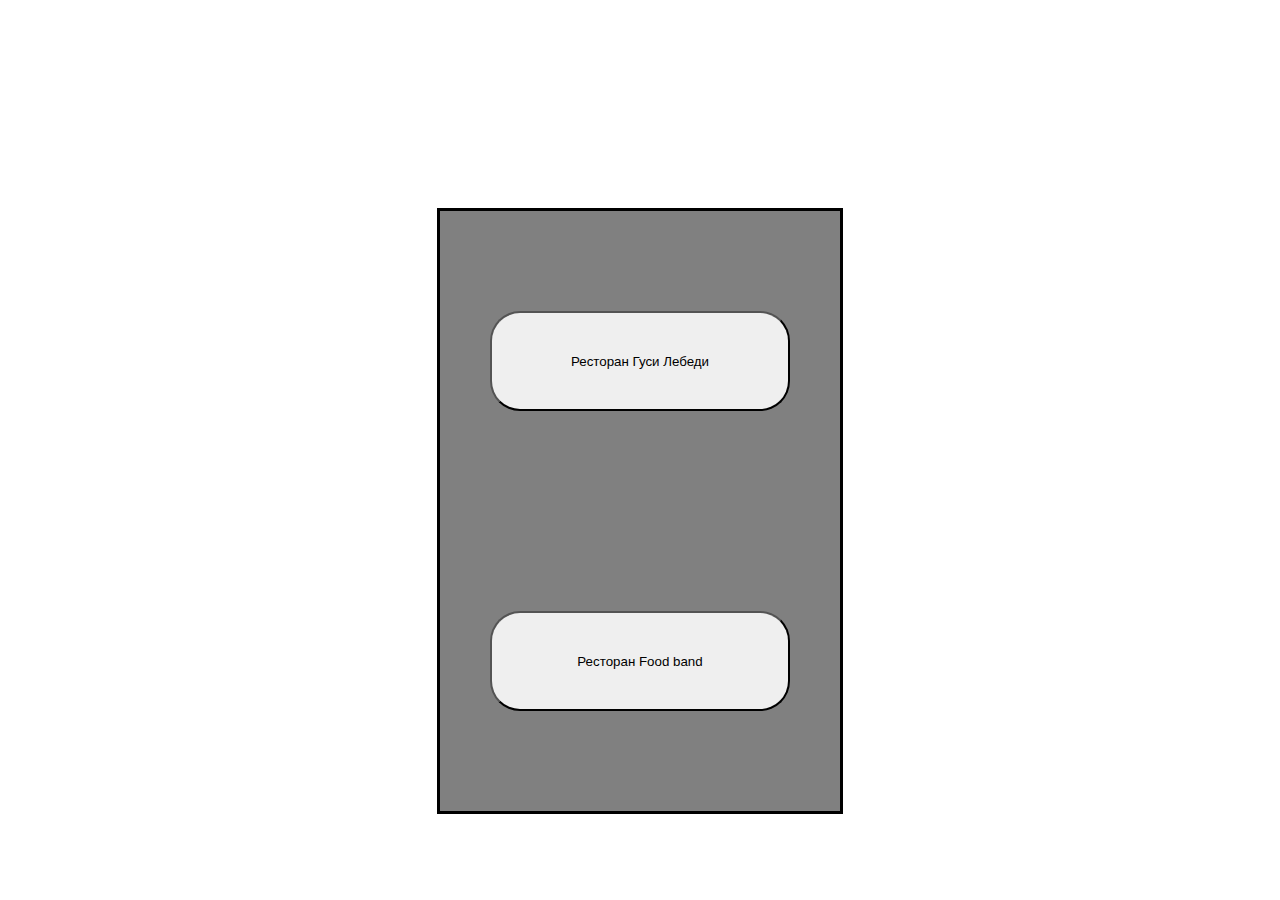
<file: templates/index.html>
<!DOCTYPE html>
<html lang="en">
<head>
    <meta charset="UTF-8">
    <meta http-equiv="X-UA-Compatible" content="IE=edge">
    <link rel="stylesheet" href="../static/css/style.css">
    <meta name="viewport" content="width=device-width, initial-scale=1.0">
    <title>Document</title>
</head>
<body>
    <div id="parrent" >
        <div id="global-block">
            <div id="btt1">
                <a href="gusi.html"><button class="btn1">Ресторан Гуси Лебеди</button></a>
            </div>
            <div id="btt2">
                <a href="foodband.html"><button class="btn2">Ресторан Food band</button></a>
            </div>
        </div>
    </div>
</body>
</html>
</file>
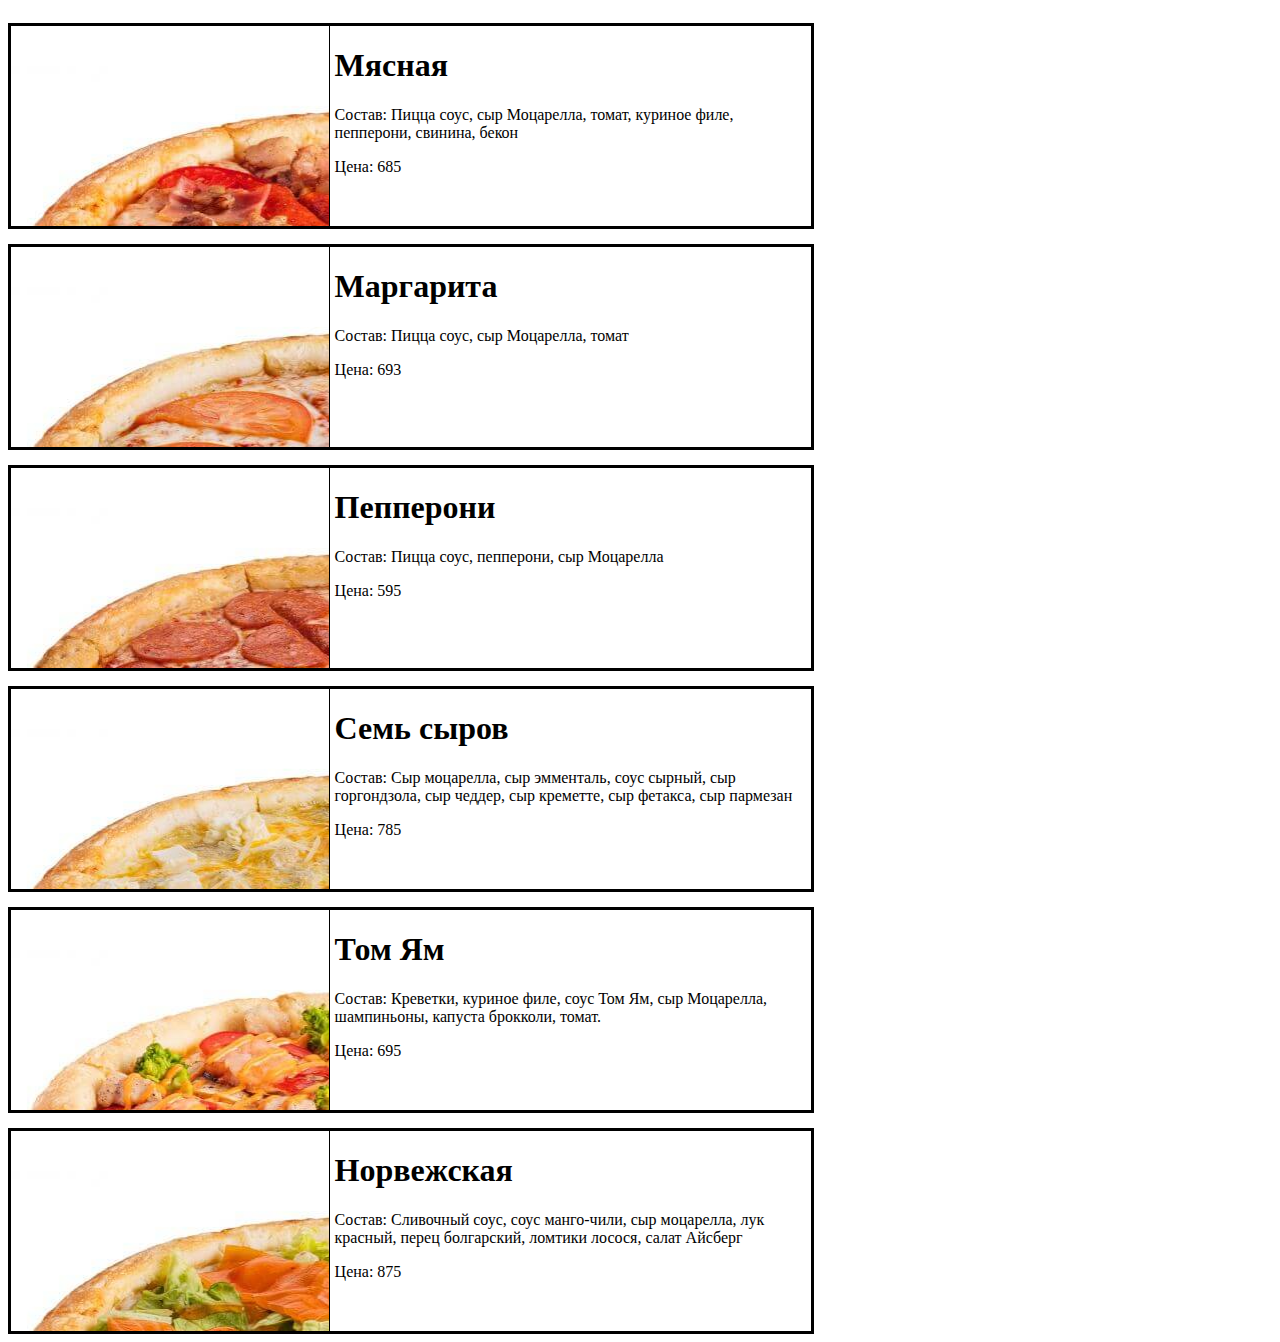
<file: templates/foodband.html>
<!DOCTYPE html>
<html lang="en">
<head>
    <meta charset="UTF-8">
    <meta http-equiv="X-UA-Compatible" content="IE=edge">
    <link rel="stylesheet" href="../static/css/style.css">
    <meta name="viewport" content="width=device-width, initial-scale=1.0">
    <title>Document</title>
</head>
<body>
    <div id="food-band"></div>
    <script src="../static/js/food-band.js"></script>
</body>
</html>
</file>
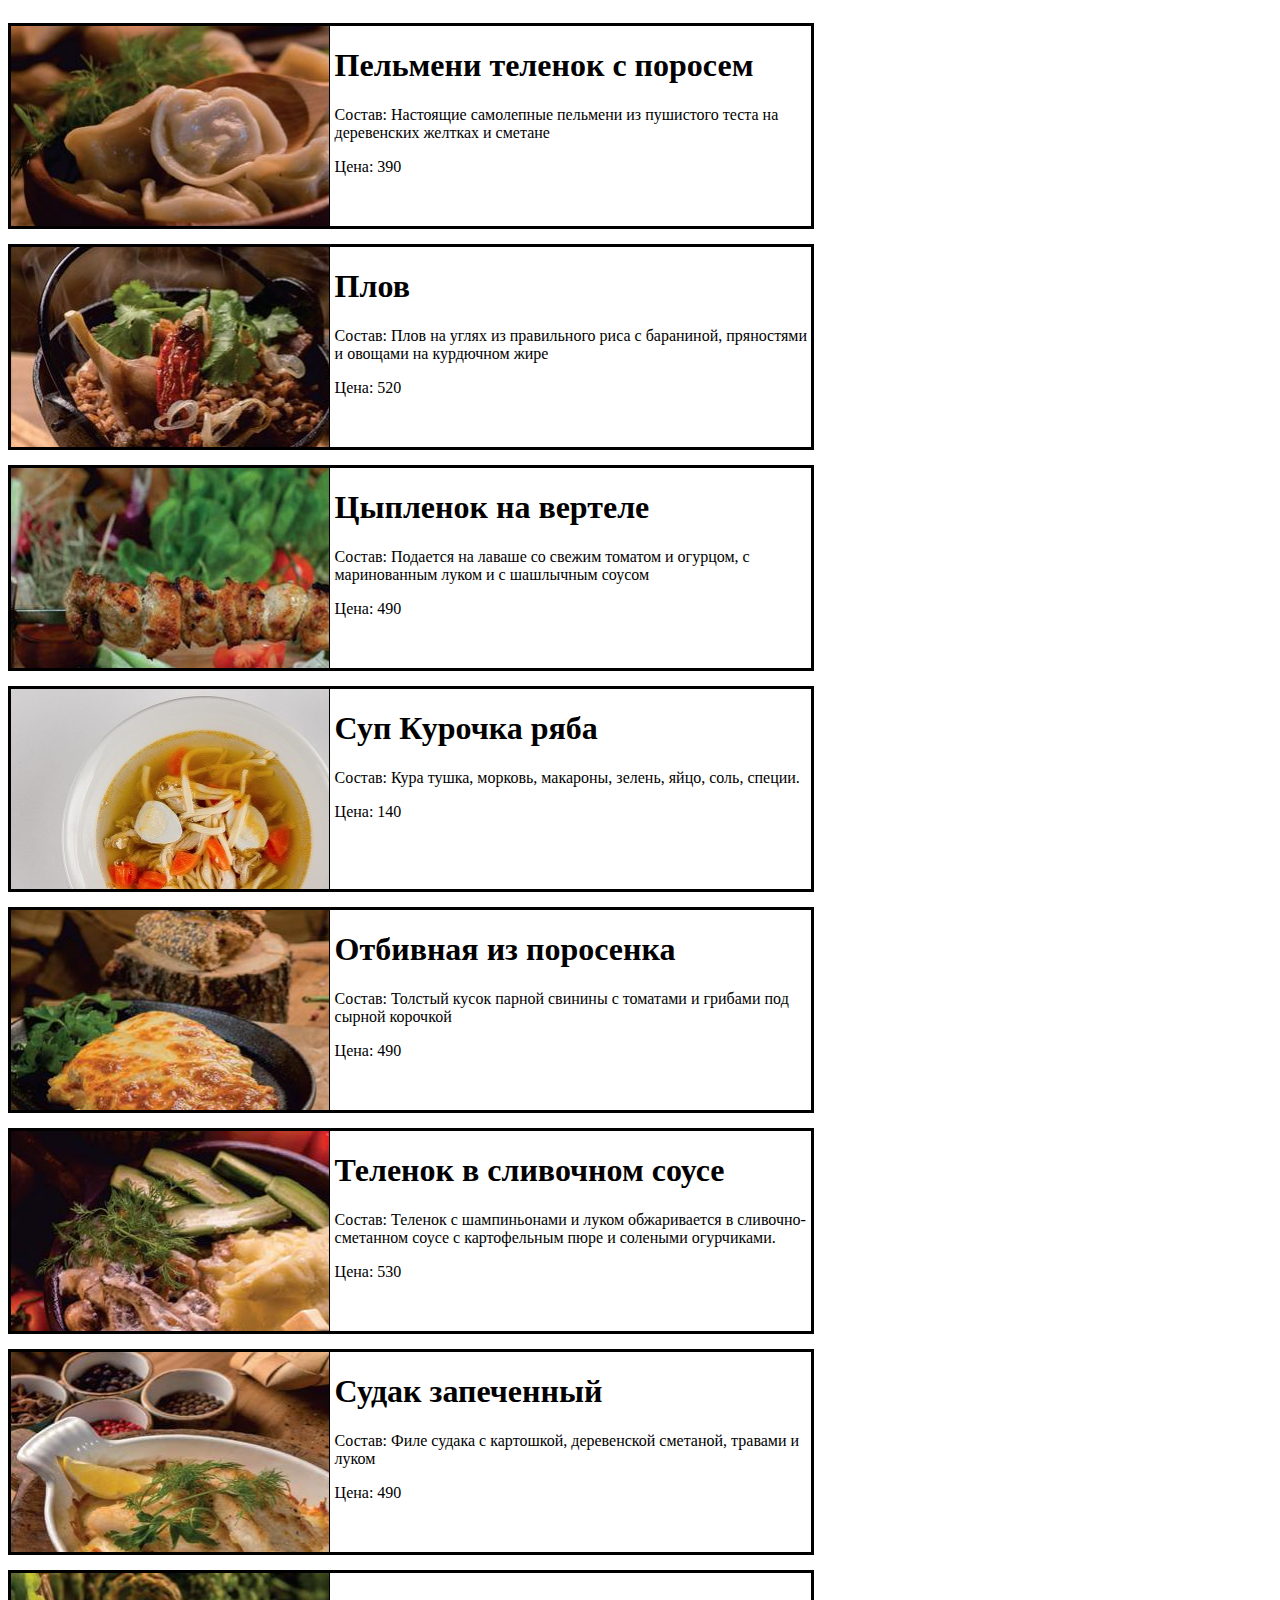
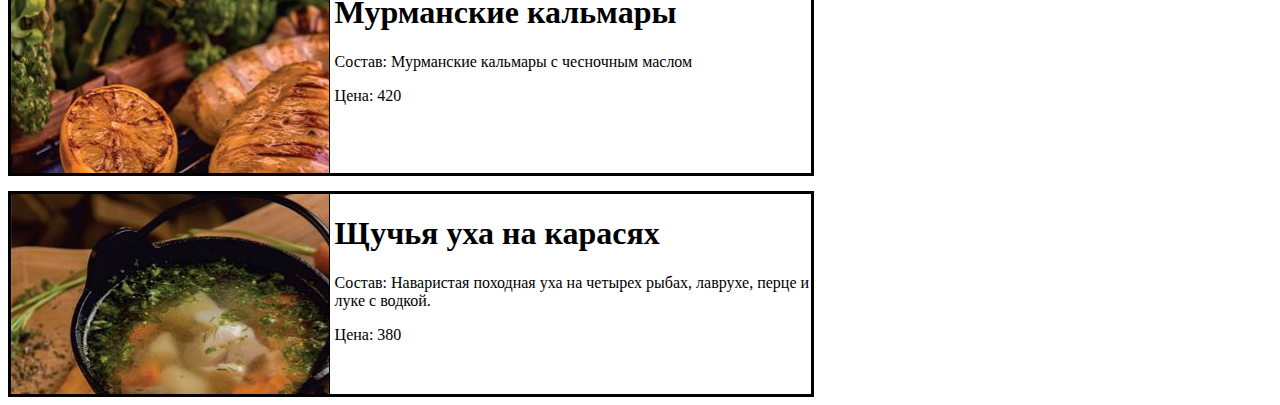
<file: templates/gusi.html>
<!DOCTYPE html>
<html lang="en">
<head>
    <meta charset="UTF-8">
    <meta http-equiv="X-UA-Compatible" content="IE=edge">
    <link rel="stylesheet" href="../static/css/style.css">
    <meta name="viewport" content="width=device-width, initial-scale=1.0">
    <title>Document</title>
</head>
<body>
    <div id="gusi-lebedi"></div>
    <script src="../static/js/gusi.js"></script>
</body>
</html>
</file>
<file: static/css/style.css>
#parrent{
    width: 100%;
    height: 100%;
    display: flex;
    justify-content: center;
}

#global-block{
    width: 400px;
    height: 600px;
    margin-top: 200px;
    background-color: grey;
    border: 3px solid black;
    align-self: center;
    display: flex;
    flex-direction: column;
    justify-content: center;
}

#btt1{
    width: 100%;
    height: 50%;
    align-self: center;
    display: flex;
    justify-content: center;
}

#btt2{
    width: 100%;
    height: 50%;
    align-self: center;
    display: flex;
    justify-content: center;
}

.btn1{
    width: 300px;
    height: 100px;
    border-radius: 30px;
    align-self: center;
    margin-top: 100px;
}

.btn2{
    width: 300px;
    height: 100px;
    border-radius: 30px;
    align-self: center;
    margin-top: 100px;
}

#gusi-lebedi{
    width: 100%;
    height: 100%;
    display: flex;
    flex-direction: column;
    justify-content: space-around;
}

#food-band{
    width: 100%;
    height: 100%;
    display: flex;
    flex-direction: column;
    justify-content: space-around;
}


.card{
    width: 800px;
    height: 200px;
    border: 3px solid black;
    margin-top: 15px;
    display: flex;
    flex-direction: row;
    justify-content: space-around;

}
.block{
    width: 60%;
    height: 100%;
    margin-left: 5px;
    align-self: center;
}
.img{
    background-size: auto;
    background-repeat: no-repeat;
    width:40%;
    height:100%;
    border-right: 1px solid black;
    align-self: center;
}
</file>
